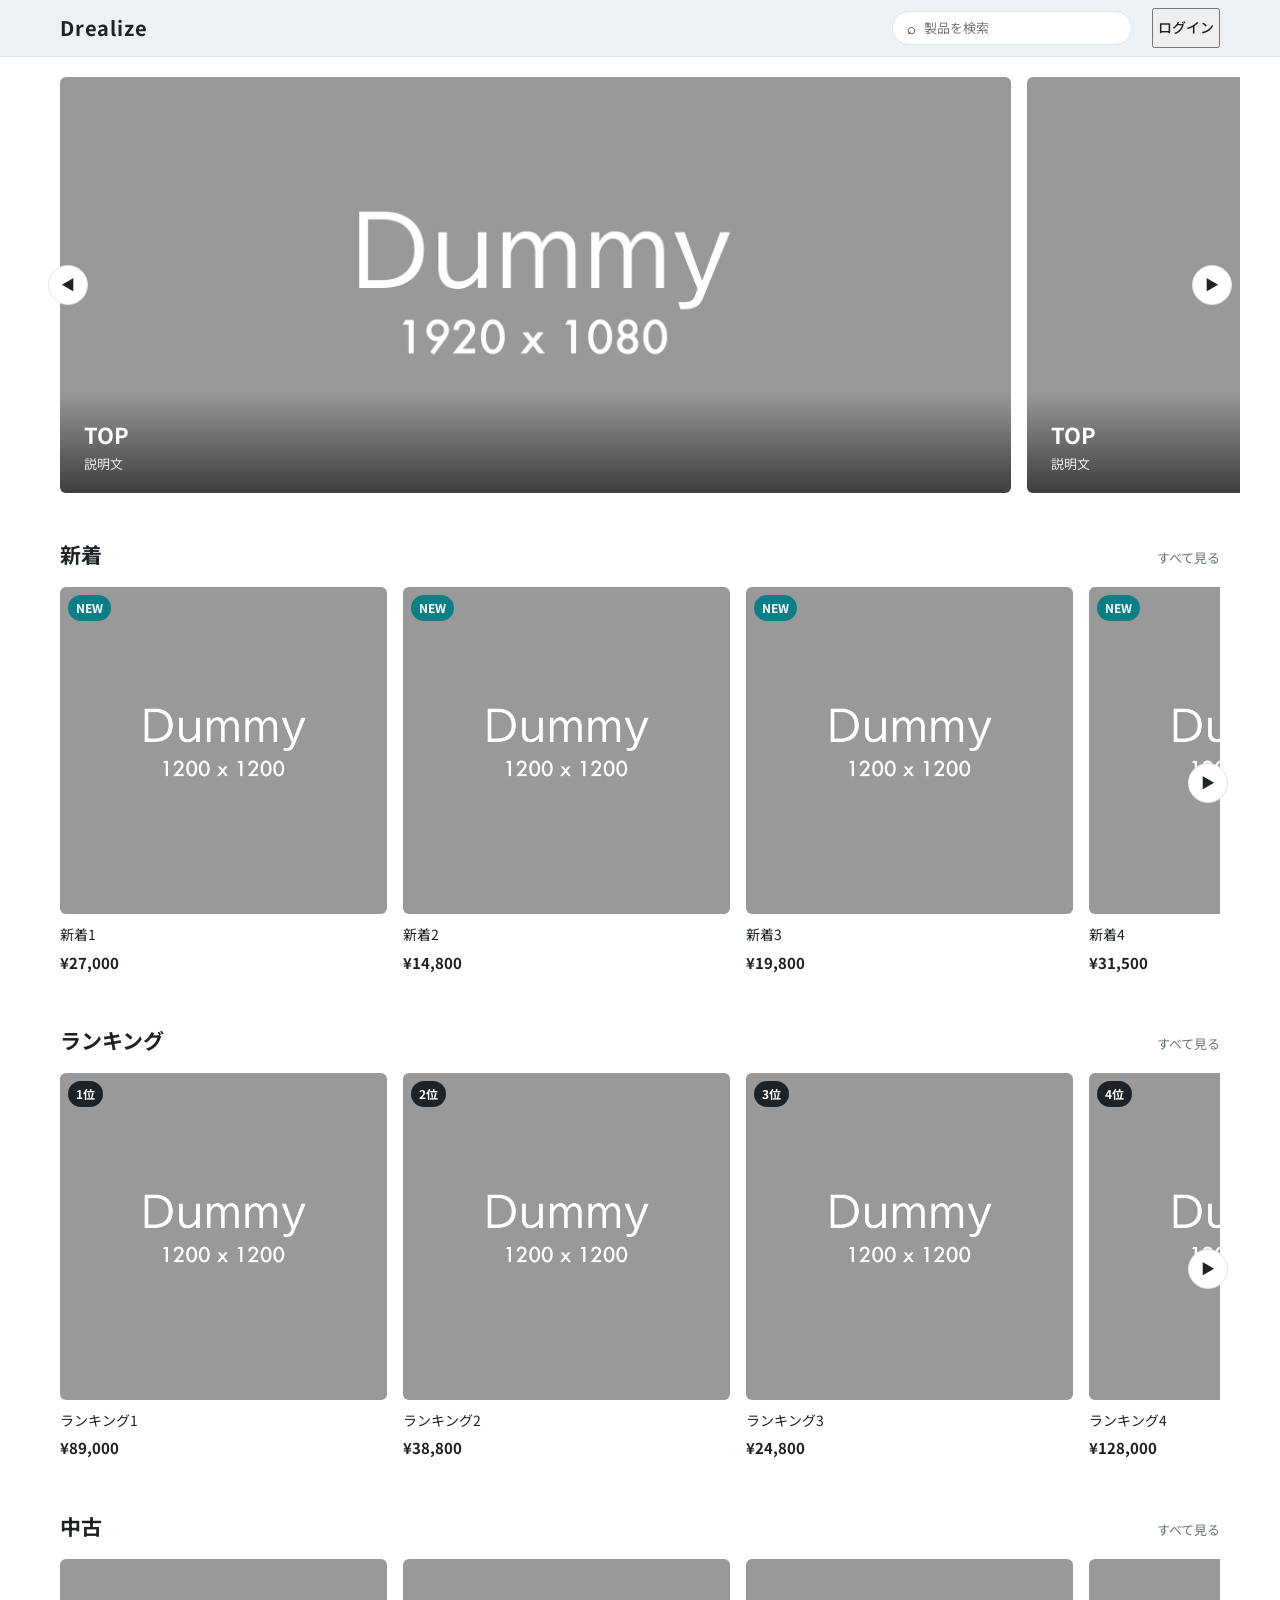
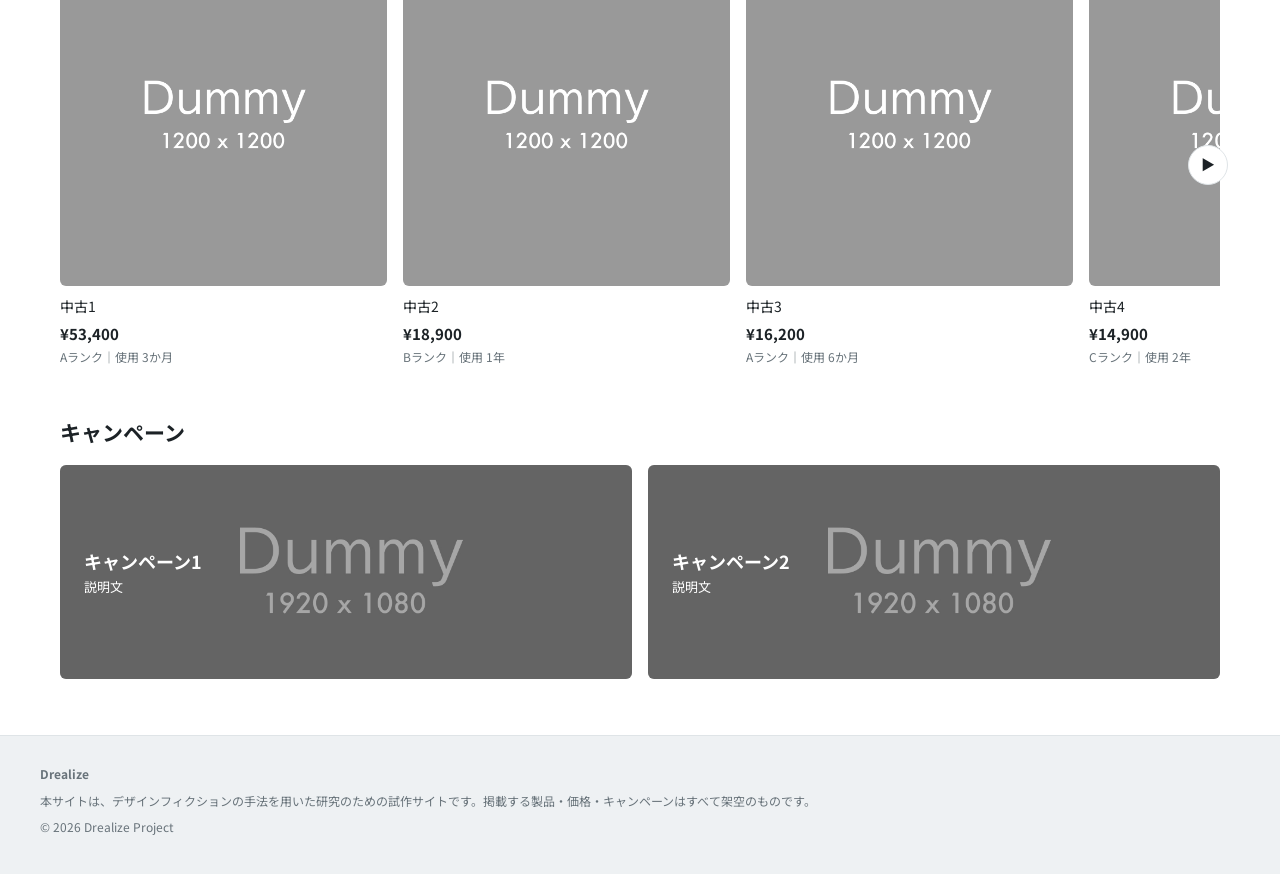
<file: index.html>
<!DOCTYPE html>
<html lang="ja">
<head>
<meta charset="utf-8">
<meta name="viewport" content="width=device-width, initial-scale=1, viewport-fit=cover">
<title>Drealize</title>
<link href="https://fonts.googleapis.com/css2?family=Noto+Sans+JP:wght@400;500;700&display=swap" rel="stylesheet">
<link rel="stylesheet" href="css/style.css">
</head>
<body>
<header><div class="hd">
<a class="logo" href="index.html">Drealize</a>
<label class="search"><span aria-hidden="true">⌕</span><input type="search" placeholder="製品を検索" aria-label="製品を検索"></label>
<button class="login" type="button">ログイン</button>
</div></header>
<main>
  <!-- トップ画像 -->
  <div class="hero">
    <div class="track" id="hero">
      <div class="slide"><img src="images/dummy_2.jpg" alt=""><div class="cap"><b>TOP</b><span>説明文</span></div></div>
      <div class="slide"><img src="images/dummy_2.jpg" alt=""><div class="cap"><b>TOP</b><span>説明文</span></div></div>
      <div class="slide"><img src="images/dummy_2.jpg" alt=""><div class="cap"><b>TOP</b><span>説明文</span></div></div>
    </div>
    <button class="arr l" type="button" data-hero="-1" aria-label="前へ">◀</button>
    <button class="arr r" type="button" data-hero="1" aria-label="次へ">▶</button>
  </div>

  <!-- 新着 -->
  <section>
    <h2>新着<a href="index.html">すべて見る</a></h2>
    <div class="row">
      <div class="cards" id="new">
    <a class="card" href="products/item-01.html">
      <div class="im"><img src="images/dummy_1.jpg" alt=""><span class="tag n">NEW</span></div>
      <p class="nm">新着1</p>
      <p class="pr">¥27,000</p>
    </a>
    <a class="card" href="products/item-01.html">
      <div class="im"><img src="images/dummy_1.jpg" alt=""><span class="tag n">NEW</span></div>
      <p class="nm">新着2</p>
      <p class="pr">¥14,800</p>
    </a>
    <a class="card" href="products/item-01.html">
      <div class="im"><img src="images/dummy_1.jpg" alt=""><span class="tag n">NEW</span></div>
      <p class="nm">新着3</p>
      <p class="pr">¥19,800</p>
    </a>
    <a class="card" href="products/item-01.html">
      <div class="im"><img src="images/dummy_1.jpg" alt=""><span class="tag n">NEW</span></div>
      <p class="nm">新着4</p>
      <p class="pr">¥31,500</p>
    </a>
    <a class="card" href="products/item-01.html">
      <div class="im"><img src="images/dummy_1.jpg" alt=""><span class="tag n">NEW</span></div>
      <p class="nm">新着5</p>
      <p class="pr">¥46,000</p>
    </a>
    <a class="card" href="products/item-01.html">
      <div class="im"><img src="images/dummy_1.jpg" alt=""><span class="tag n">NEW</span></div>
      <p class="nm">新着6</p>
      <p class="pr">¥128,000</p>
    </a>
    <a class="card" href="products/item-01.html">
      <div class="im"><img src="images/dummy_1.jpg" alt=""><span class="tag n">NEW</span></div>
      <p class="nm">新着7</p>
      <p class="pr">¥89,000</p>
    </a>
    <a class="card" href="products/item-01.html">
      <div class="im"><img src="images/dummy_1.jpg" alt=""><span class="tag n">NEW</span></div>
      <p class="nm">新着8</p>
      <p class="pr">¥52,000</p>
    </a>
      </div>
      <button class="arr r" type="button" data-target="new" aria-label="次へ">▶</button>
    </div>
  </section>

  <!-- ランキング -->
  <section>
    <h2>ランキング<a href="index.html">すべて見る</a></h2>
    <div class="row">
      <div class="cards" id="rank">
    <a class="card" href="products/item-01.html">
      <div class="im"><img src="images/dummy_1.jpg" alt=""><span class="tag">1位</span></div>
      <p class="nm">ランキング1</p>
      <p class="pr">¥89,000</p>
    </a>
    <a class="card" href="products/item-01.html">
      <div class="im"><img src="images/dummy_1.jpg" alt=""><span class="tag">2位</span></div>
      <p class="nm">ランキング2</p>
      <p class="pr">¥38,800</p>
    </a>
    <a class="card" href="products/item-01.html">
      <div class="im"><img src="images/dummy_1.jpg" alt=""><span class="tag">3位</span></div>
      <p class="nm">ランキング3</p>
      <p class="pr">¥24,800</p>
    </a>
    <a class="card" href="products/item-01.html">
      <div class="im"><img src="images/dummy_1.jpg" alt=""><span class="tag">4位</span></div>
      <p class="nm">ランキング4</p>
      <p class="pr">¥128,000</p>
    </a>
    <a class="card" href="products/item-01.html">
      <div class="im"><img src="images/dummy_1.jpg" alt=""><span class="tag">5位</span></div>
      <p class="nm">ランキング5</p>
      <p class="pr">¥52,000</p>
    </a>
    <a class="card" href="products/item-01.html">
      <div class="im"><img src="images/dummy_1.jpg" alt=""><span class="tag">6位</span></div>
      <p class="nm">ランキング6</p>
      <p class="pr">¥31,500</p>
    </a>
    <a class="card" href="products/item-01.html">
      <div class="im"><img src="images/dummy_1.jpg" alt=""><span class="tag">7位</span></div>
      <p class="nm">ランキング7</p>
      <p class="pr">¥19,800</p>
    </a>
    <a class="card" href="products/item-01.html">
      <div class="im"><img src="images/dummy_1.jpg" alt=""><span class="tag">8位</span></div>
      <p class="nm">ランキング8</p>
      <p class="pr">¥46,000</p>
    </a>
      </div>
      <button class="arr r" type="button" data-target="rank" aria-label="次へ">▶</button>
    </div>
  </section>

  <!-- 中古 -->
  <section>
    <h2>中古<a href="index.html">すべて見る</a></h2>
    <div class="row">
      <div class="cards" id="used">
    <a class="card" href="products/item-01.html">
      <div class="im"><img src="images/dummy_1.jpg" alt=""></div>
      <p class="nm">中古1</p>
      <p class="pr">¥53,400</p>
      <p class="cond">Aランク｜使用 3か月</p>
    </a>
    <a class="card" href="products/item-01.html">
      <div class="im"><img src="images/dummy_1.jpg" alt=""></div>
      <p class="nm">中古2</p>
      <p class="pr">¥18,900</p>
      <p class="cond">Bランク｜使用 1年</p>
    </a>
    <a class="card" href="products/item-01.html">
      <div class="im"><img src="images/dummy_1.jpg" alt=""></div>
      <p class="nm">中古3</p>
      <p class="pr">¥16,200</p>
      <p class="cond">Aランク｜使用 6か月</p>
    </a>
    <a class="card" href="products/item-01.html">
      <div class="im"><img src="images/dummy_1.jpg" alt=""></div>
      <p class="nm">中古4</p>
      <p class="pr">¥14,900</p>
      <p class="cond">Cランク｜使用 2年</p>
    </a>
    <a class="card" href="products/item-01.html">
      <div class="im"><img src="images/dummy_1.jpg" alt=""></div>
      <p class="nm">中古5</p>
      <p class="pr">¥8,900</p>
      <p class="cond">Bランク｜使用 1年</p>
    </a>
    <a class="card" href="products/item-01.html">
      <div class="im"><img src="images/dummy_1.jpg" alt=""></div>
      <p class="nm">中古6</p>
      <p class="pr">¥27,600</p>
      <p class="cond">Aランク｜使用 4か月</p>
    </a>
      </div>
      <button class="arr r" type="button" data-target="used" aria-label="次へ">▶</button>
    </div>
  </section>

  <!-- キャンペーン -->
  <section>
    <h2>キャンペーン</h2>
    <div class="banners">
      <a class="bn" href="index.html"><img src="images/dummy_2.jpg" alt=""><div><b>キャンペーン1</b><span>説明文</span></div></a>
      <a class="bn" href="index.html"><img src="images/dummy_2.jpg" alt=""><div><b>キャンペーン2</b><span>説明文</span></div></a>
    </div>
  </section>
</main>
<footer><div>
<b>Drealize</b>
<p>本サイトは、デザインフィクションの手法を用いた研究のための試作サイトです。掲載する製品・価格・キャンペーンはすべて架空のものです。</p>
<p>© 2026 Drealize Project</p>
</div></footer>
<script src="js/script.js"></script>
</body>
</html>
</file>
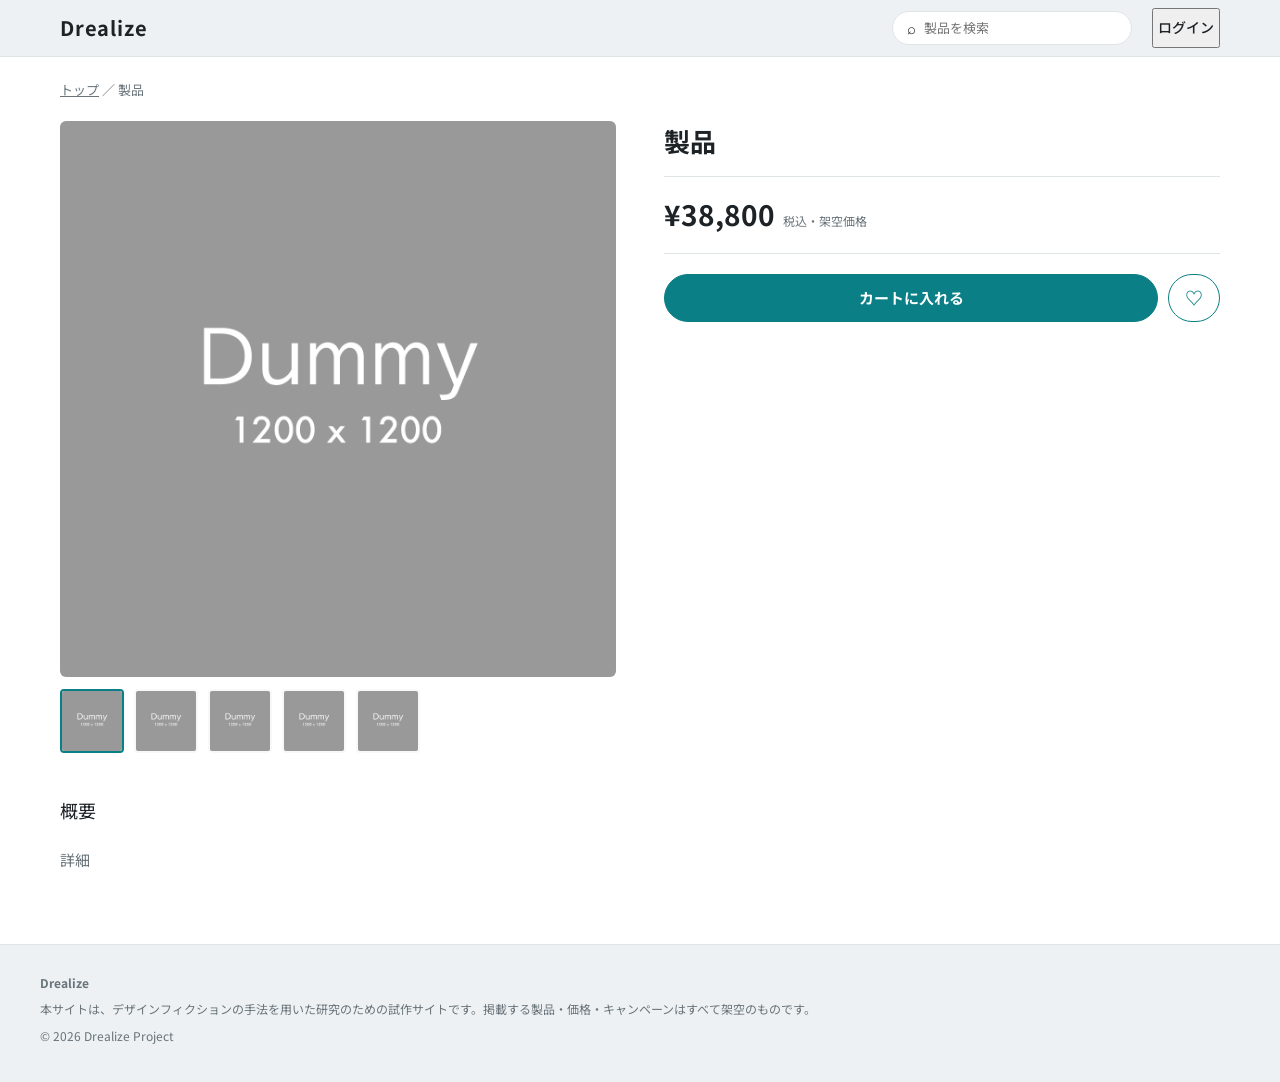
<file: products/item-01.html>
<!DOCTYPE html>
<html lang="ja">
<head>
<meta charset="utf-8">
<meta name="viewport" content="width=device-width, initial-scale=1, viewport-fit=cover">
<title>製品｜Drealize</title>
<link href="https://fonts.googleapis.com/css2?family=Noto+Sans+JP:wght@400;500;700&display=swap" rel="stylesheet">
<link rel="stylesheet" href="../css/style.css">
</head>
<body>
<header><div class="hd">
<a class="logo" href="../index.html">Drealize</a>
<label class="search"><span aria-hidden="true">⌕</span><input type="search" placeholder="製品を検索" aria-label="製品を検索"></label>
<button class="login" type="button">ログイン</button>
</div></header>
<main>
  <p class="crumb"><a href="../index.html">トップ</a> ／ 製品</p>

  <div class="pd">
    <!-- 商品画像 -->
    <div>
      <div class="main-im"><img id="main-image" src="../images/dummy_1.jpg" alt=""></div>
      <div class="thumbs">
      <button type="button" aria-current="true" aria-label="画像1"><img src="../images/dummy_1.jpg" alt=""></button>
      <button type="button" aria-label="画像2"><img src="../images/dummy_1.jpg" alt=""></button>
      <button type="button" aria-label="画像3"><img src="../images/dummy_1.jpg" alt=""></button>
      <button type="button" aria-label="画像4"><img src="../images/dummy_1.jpg" alt=""></button>
      <button type="button" aria-label="画像5"><img src="../images/dummy_1.jpg" alt=""></button>
      </div>
    </div>

    <!-- 商品名・価格 -->
    <div>
      <h1>製品</h1>
      <div class="price">¥38,800<small>税込・架空価格</small></div>
      <div class="buy">
        <button class="btn" type="button">カートに入れる</button>
        <button class="btn o" type="button" aria-label="お気に入り">♡</button>
      </div>
    </div>
  </div>

  <!-- 概要 -->
  <p class="sum">概要</p>

  <!-- 詳細 -->
  <div class="det">
    <p>詳細</p>
  </div>
</main>
<footer><div>
<b>Drealize</b>
<p>本サイトは、デザインフィクションの手法を用いた研究のための試作サイトです。掲載する製品・価格・キャンペーンはすべて架空のものです。</p>
<p>© 2026 Drealize Project</p>
</div></footer>
<script src="../js/script.js"></script>
</body>
</html>
</file>
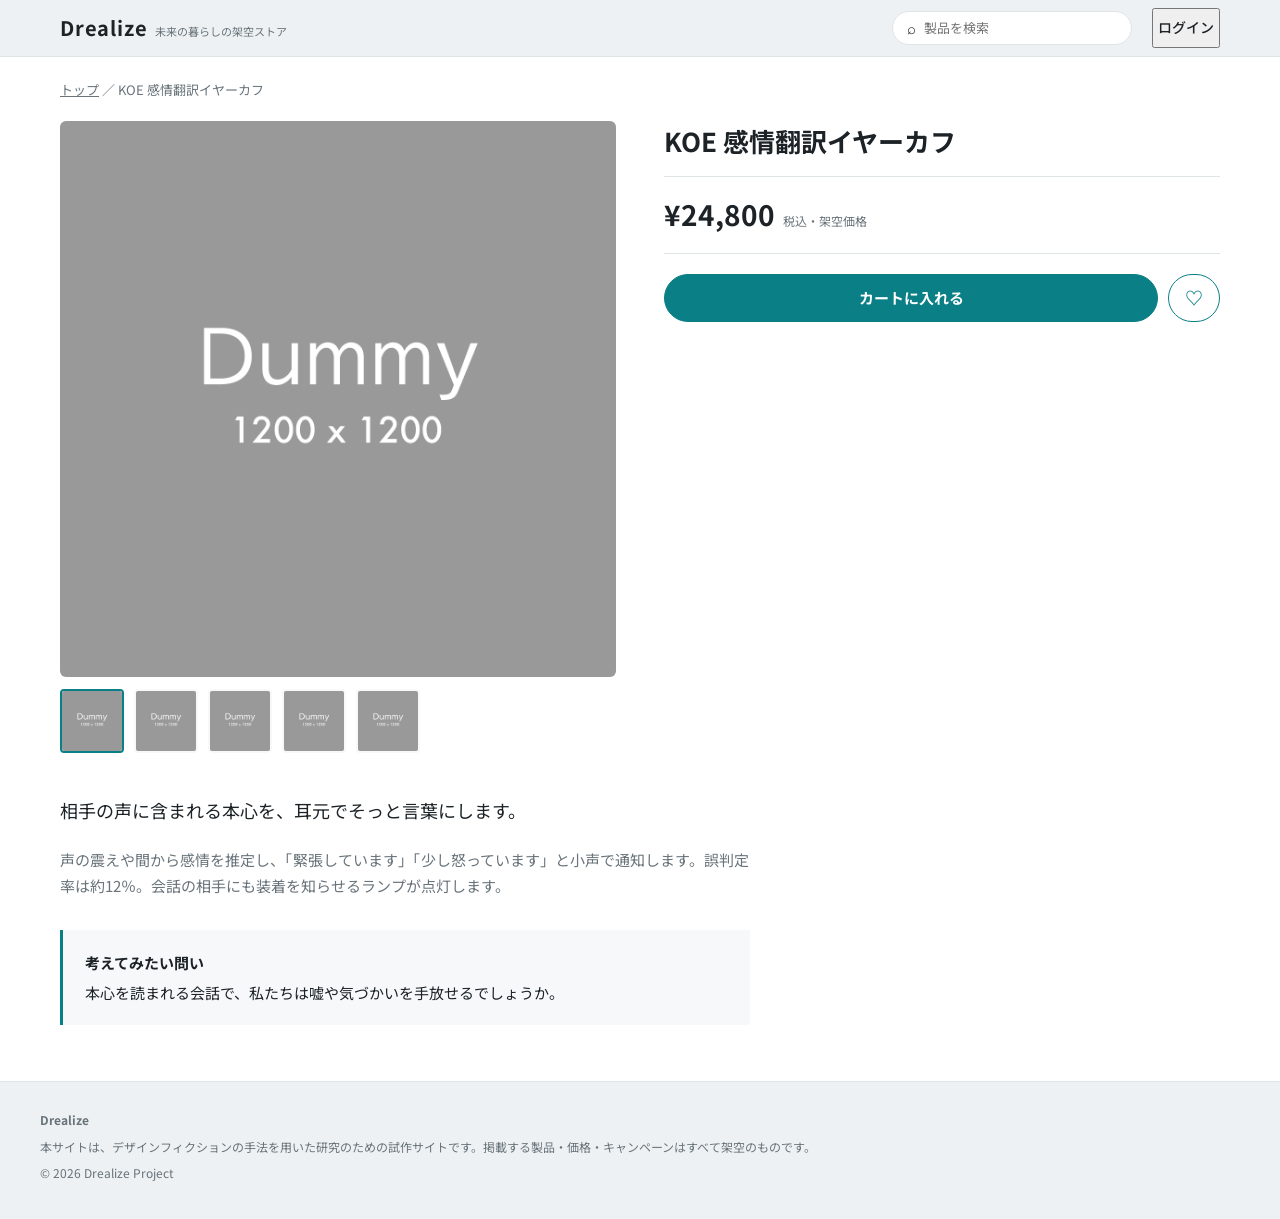
<file: products/item-02.html>
<!DOCTYPE html>
<html lang="ja">
<head>
<meta charset="utf-8">
<meta name="viewport" content="width=device-width, initial-scale=1, viewport-fit=cover">
<title>KOE 感情翻訳イヤーカフ｜Drealize</title>
<link href="https://fonts.googleapis.com/css2?family=Noto+Sans+JP:wght@400;500;700&display=swap" rel="stylesheet">
<link rel="stylesheet" href="../css/style.css">
</head>
<body>
<header><div class="hd">
<a class="logo" href="../index.html">Drealize<small>未来の暮らしの架空ストア</small></a>
<label class="search"><span aria-hidden="true">⌕</span><input type="search" placeholder="製品を検索" aria-label="製品を検索"></label>
<button class="login" type="button">ログイン</button>
</div></header>
<main>
  <p class="crumb"><a href="../index.html">トップ</a> ／ KOE 感情翻訳イヤーカフ</p>

  <div class="pd">
    <!-- 商品画像 -->
    <div>
      <div class="main-im"><img id="main-image" src="../images/dummy_1.jpg" alt=""></div>
      <div class="thumbs">
      <button type="button" aria-current="true" aria-label="画像1"><img src="../images/dummy_1.jpg" alt=""></button>
      <button type="button" aria-label="画像2"><img src="../images/dummy_1.jpg" alt=""></button>
      <button type="button" aria-label="画像3"><img src="../images/dummy_1.jpg" alt=""></button>
      <button type="button" aria-label="画像4"><img src="../images/dummy_1.jpg" alt=""></button>
      <button type="button" aria-label="画像5"><img src="../images/dummy_1.jpg" alt=""></button>
      </div>
    </div>

    <!-- 商品名・価格 -->
    <div>
      <h1>KOE 感情翻訳イヤーカフ</h1>
      <div class="price">¥24,800<small>税込・架空価格</small></div>
      <div class="buy">
        <button class="btn" type="button">カートに入れる</button>
        <button class="btn o" type="button" aria-label="お気に入り">♡</button>
      </div>
    </div>
  </div>

  <!-- 概要 -->
  <p class="sum">相手の声に含まれる本心を、耳元でそっと言葉にします。</p>

  <!-- 詳細 -->
  <div class="det">
    <p>声の震えや間から感情を推定し、「緊張しています」「少し怒っています」と小声で通知します。誤判定率は約12％。会話の相手にも装着を知らせるランプが点灯します。</p>
  </div>

  <!-- 考えてみたい問い -->
  <div class="q"><b>考えてみたい問い</b>本心を読まれる会話で、私たちは嘘や気づかいを手放せるでしょうか。</div>
</main>
<footer><div>
<b>Drealize</b>
<p>本サイトは、デザインフィクションの手法を用いた研究のための試作サイトです。掲載する製品・価格・キャンペーンはすべて架空のものです。</p>
<p>© 2026 Drealize Project</p>
</div></footer>
<script src="../js/script.js"></script>
</body>
</html>
</file>
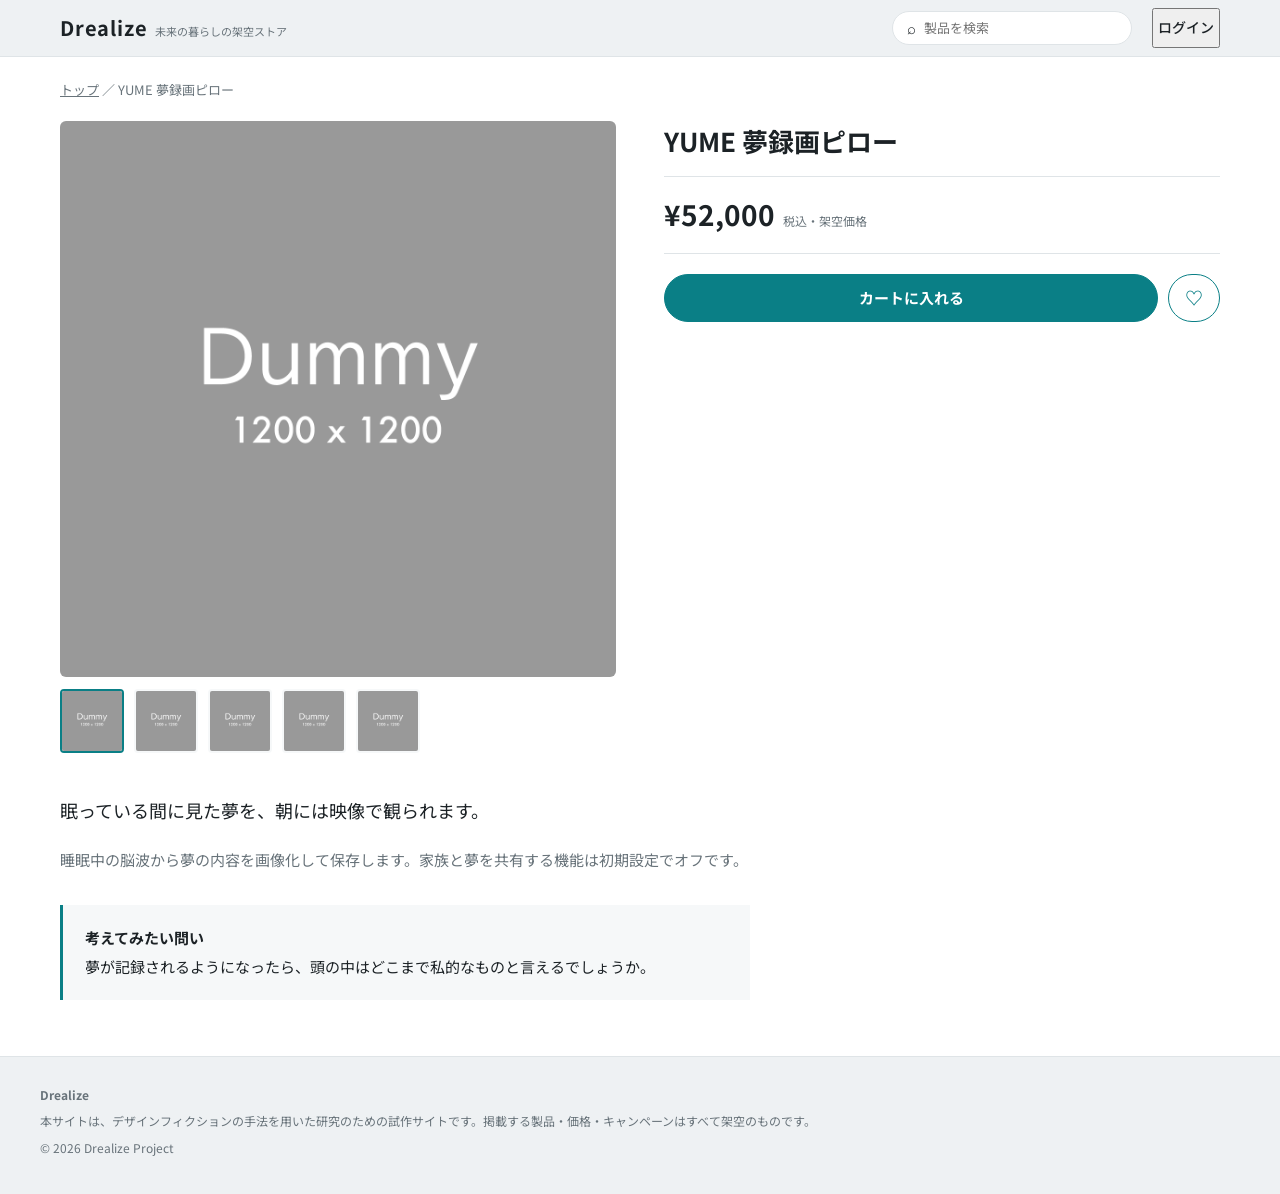
<file: products/item-03.html>
<!DOCTYPE html>
<html lang="ja">
<head>
<meta charset="utf-8">
<meta name="viewport" content="width=device-width, initial-scale=1, viewport-fit=cover">
<title>YUME 夢録画ピロー｜Drealize</title>
<link href="https://fonts.googleapis.com/css2?family=Noto+Sans+JP:wght@400;500;700&display=swap" rel="stylesheet">
<link rel="stylesheet" href="../css/style.css">
</head>
<body>
<header><div class="hd">
<a class="logo" href="../index.html">Drealize<small>未来の暮らしの架空ストア</small></a>
<label class="search"><span aria-hidden="true">⌕</span><input type="search" placeholder="製品を検索" aria-label="製品を検索"></label>
<button class="login" type="button">ログイン</button>
</div></header>
<main>
  <p class="crumb"><a href="../index.html">トップ</a> ／ YUME 夢録画ピロー</p>

  <div class="pd">
    <!-- 商品画像 -->
    <div>
      <div class="main-im"><img id="main-image" src="../images/dummy_1.jpg" alt=""></div>
      <div class="thumbs">
      <button type="button" aria-current="true" aria-label="画像1"><img src="../images/dummy_1.jpg" alt=""></button>
      <button type="button" aria-label="画像2"><img src="../images/dummy_1.jpg" alt=""></button>
      <button type="button" aria-label="画像3"><img src="../images/dummy_1.jpg" alt=""></button>
      <button type="button" aria-label="画像4"><img src="../images/dummy_1.jpg" alt=""></button>
      <button type="button" aria-label="画像5"><img src="../images/dummy_1.jpg" alt=""></button>
      </div>
    </div>

    <!-- 商品名・価格 -->
    <div>
      <h1>YUME 夢録画ピロー</h1>
      <div class="price">¥52,000<small>税込・架空価格</small></div>
      <div class="buy">
        <button class="btn" type="button">カートに入れる</button>
        <button class="btn o" type="button" aria-label="お気に入り">♡</button>
      </div>
    </div>
  </div>

  <!-- 概要 -->
  <p class="sum">眠っている間に見た夢を、朝には映像で観られます。</p>

  <!-- 詳細 -->
  <div class="det">
    <p>睡眠中の脳波から夢の内容を画像化して保存します。家族と夢を共有する機能は初期設定でオフです。</p>
  </div>

  <!-- 考えてみたい問い -->
  <div class="q"><b>考えてみたい問い</b>夢が記録されるようになったら、頭の中はどこまで私的なものと言えるでしょうか。</div>
</main>
<footer><div>
<b>Drealize</b>
<p>本サイトは、デザインフィクションの手法を用いた研究のための試作サイトです。掲載する製品・価格・キャンペーンはすべて架空のものです。</p>
<p>© 2026 Drealize Project</p>
</div></footer>
<script src="../js/script.js"></script>
</body>
</html>
</file>
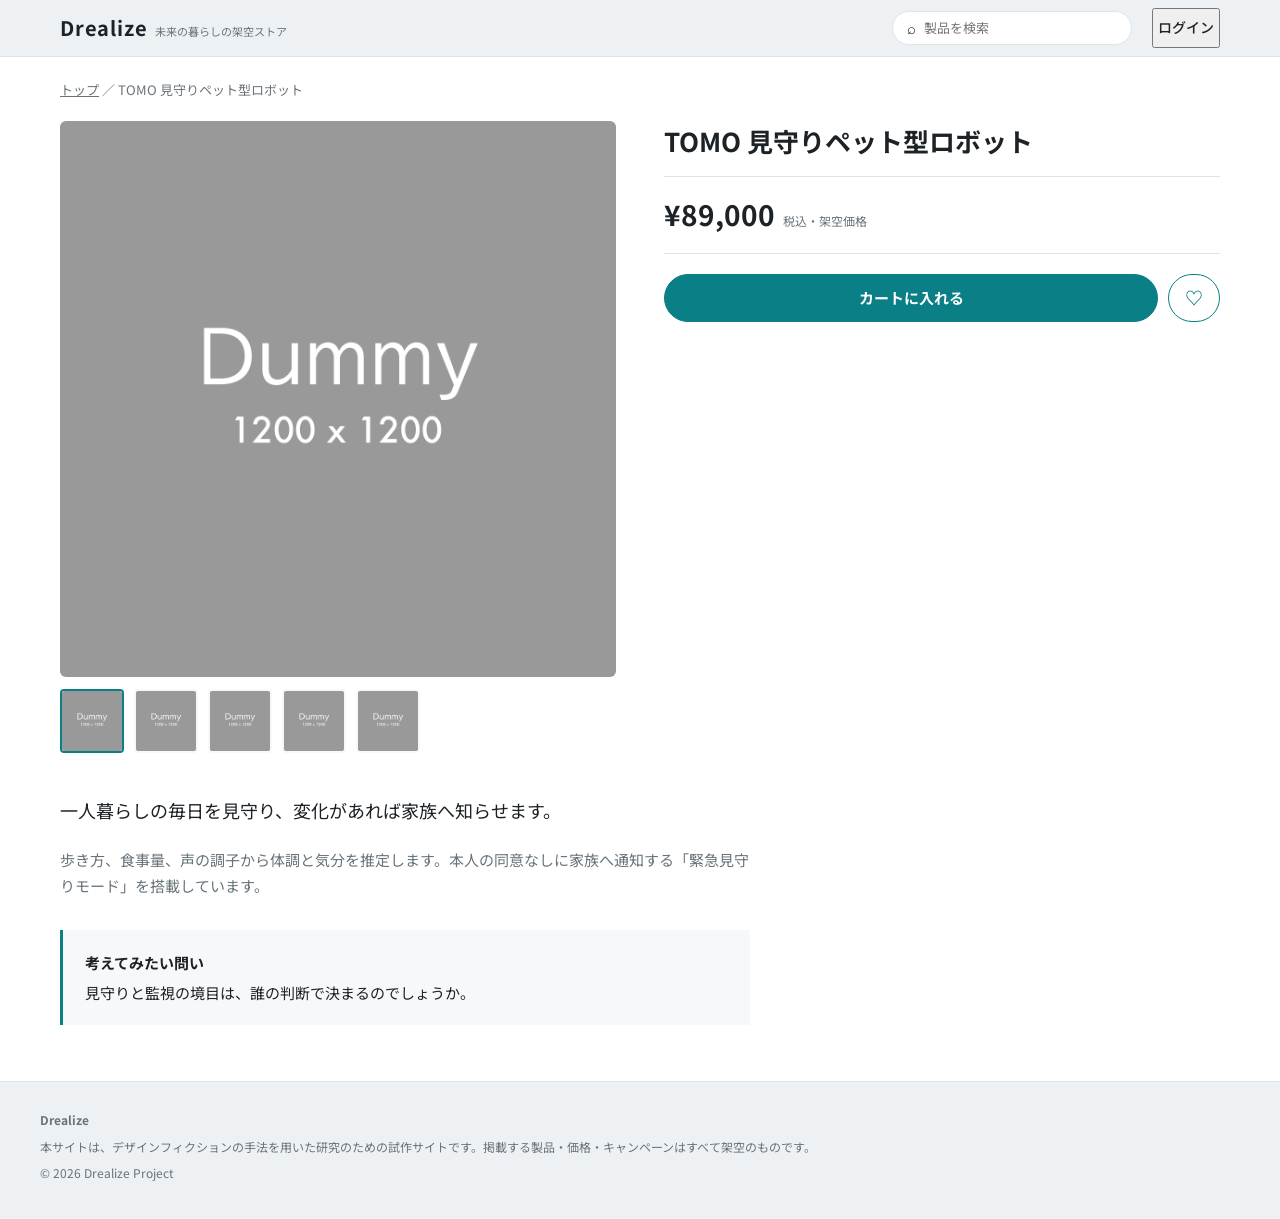
<file: products/item-04.html>
<!DOCTYPE html>
<html lang="ja">
<head>
<meta charset="utf-8">
<meta name="viewport" content="width=device-width, initial-scale=1, viewport-fit=cover">
<title>TOMO 見守りペット型ロボット｜Drealize</title>
<link href="https://fonts.googleapis.com/css2?family=Noto+Sans+JP:wght@400;500;700&display=swap" rel="stylesheet">
<link rel="stylesheet" href="../css/style.css">
</head>
<body>
<header><div class="hd">
<a class="logo" href="../index.html">Drealize<small>未来の暮らしの架空ストア</small></a>
<label class="search"><span aria-hidden="true">⌕</span><input type="search" placeholder="製品を検索" aria-label="製品を検索"></label>
<button class="login" type="button">ログイン</button>
</div></header>
<main>
  <p class="crumb"><a href="../index.html">トップ</a> ／ TOMO 見守りペット型ロボット</p>

  <div class="pd">
    <!-- 商品画像 -->
    <div>
      <div class="main-im"><img id="main-image" src="../images/dummy_1.jpg" alt=""></div>
      <div class="thumbs">
      <button type="button" aria-current="true" aria-label="画像1"><img src="../images/dummy_1.jpg" alt=""></button>
      <button type="button" aria-label="画像2"><img src="../images/dummy_1.jpg" alt=""></button>
      <button type="button" aria-label="画像3"><img src="../images/dummy_1.jpg" alt=""></button>
      <button type="button" aria-label="画像4"><img src="../images/dummy_1.jpg" alt=""></button>
      <button type="button" aria-label="画像5"><img src="../images/dummy_1.jpg" alt=""></button>
      </div>
    </div>

    <!-- 商品名・価格 -->
    <div>
      <h1>TOMO 見守りペット型ロボット</h1>
      <div class="price">¥89,000<small>税込・架空価格</small></div>
      <div class="buy">
        <button class="btn" type="button">カートに入れる</button>
        <button class="btn o" type="button" aria-label="お気に入り">♡</button>
      </div>
    </div>
  </div>

  <!-- 概要 -->
  <p class="sum">一人暮らしの毎日を見守り、変化があれば家族へ知らせます。</p>

  <!-- 詳細 -->
  <div class="det">
    <p>歩き方、食事量、声の調子から体調と気分を推定します。本人の同意なしに家族へ通知する「緊急見守りモード」を搭載しています。</p>
  </div>

  <!-- 考えてみたい問い -->
  <div class="q"><b>考えてみたい問い</b>見守りと監視の境目は、誰の判断で決まるのでしょうか。</div>
</main>
<footer><div>
<b>Drealize</b>
<p>本サイトは、デザインフィクションの手法を用いた研究のための試作サイトです。掲載する製品・価格・キャンペーンはすべて架空のものです。</p>
<p>© 2026 Drealize Project</p>
</div></footer>
<script src="../js/script.js"></script>
</body>
</html>
</file>
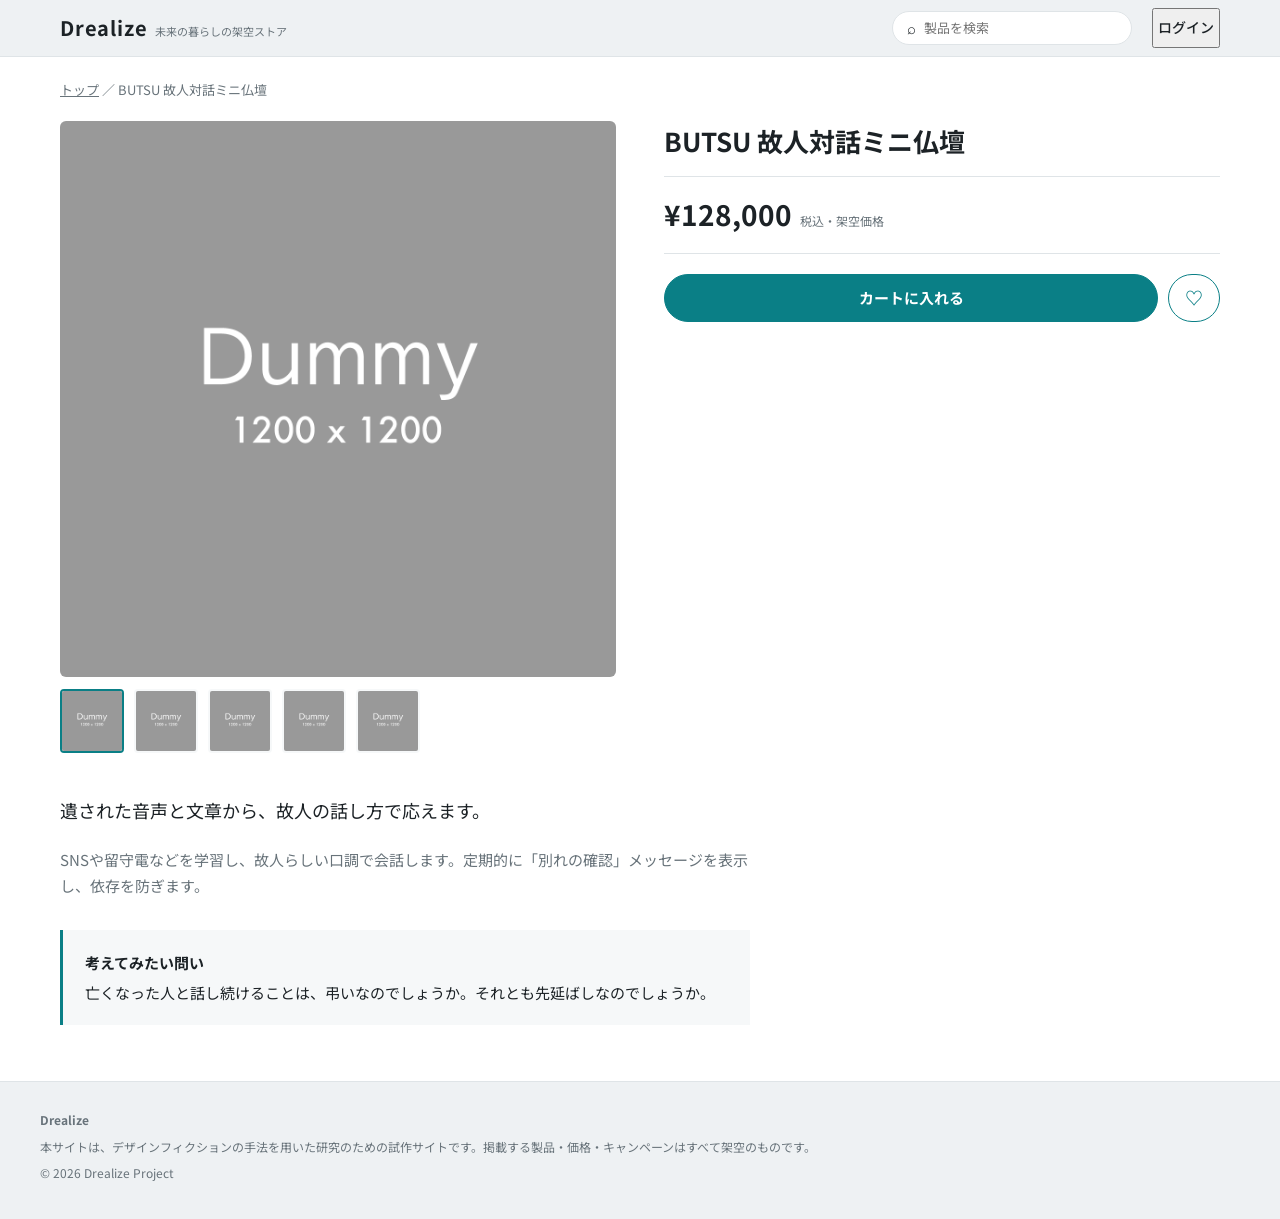
<file: products/item-05.html>
<!DOCTYPE html>
<html lang="ja">
<head>
<meta charset="utf-8">
<meta name="viewport" content="width=device-width, initial-scale=1, viewport-fit=cover">
<title>BUTSU 故人対話ミニ仏壇｜Drealize</title>
<link href="https://fonts.googleapis.com/css2?family=Noto+Sans+JP:wght@400;500;700&display=swap" rel="stylesheet">
<link rel="stylesheet" href="../css/style.css">
</head>
<body>
<header><div class="hd">
<a class="logo" href="../index.html">Drealize<small>未来の暮らしの架空ストア</small></a>
<label class="search"><span aria-hidden="true">⌕</span><input type="search" placeholder="製品を検索" aria-label="製品を検索"></label>
<button class="login" type="button">ログイン</button>
</div></header>
<main>
  <p class="crumb"><a href="../index.html">トップ</a> ／ BUTSU 故人対話ミニ仏壇</p>

  <div class="pd">
    <!-- 商品画像 -->
    <div>
      <div class="main-im"><img id="main-image" src="../images/dummy_1.jpg" alt=""></div>
      <div class="thumbs">
      <button type="button" aria-current="true" aria-label="画像1"><img src="../images/dummy_1.jpg" alt=""></button>
      <button type="button" aria-label="画像2"><img src="../images/dummy_1.jpg" alt=""></button>
      <button type="button" aria-label="画像3"><img src="../images/dummy_1.jpg" alt=""></button>
      <button type="button" aria-label="画像4"><img src="../images/dummy_1.jpg" alt=""></button>
      <button type="button" aria-label="画像5"><img src="../images/dummy_1.jpg" alt=""></button>
      </div>
    </div>

    <!-- 商品名・価格 -->
    <div>
      <h1>BUTSU 故人対話ミニ仏壇</h1>
      <div class="price">¥128,000<small>税込・架空価格</small></div>
      <div class="buy">
        <button class="btn" type="button">カートに入れる</button>
        <button class="btn o" type="button" aria-label="お気に入り">♡</button>
      </div>
    </div>
  </div>

  <!-- 概要 -->
  <p class="sum">遺された音声と文章から、故人の話し方で応えます。</p>

  <!-- 詳細 -->
  <div class="det">
    <p>SNSや留守電などを学習し、故人らしい口調で会話します。定期的に「別れの確認」メッセージを表示し、依存を防ぎます。</p>
  </div>

  <!-- 考えてみたい問い -->
  <div class="q"><b>考えてみたい問い</b>亡くなった人と話し続けることは、弔いなのでしょうか。それとも先延ばしなのでしょうか。</div>
</main>
<footer><div>
<b>Drealize</b>
<p>本サイトは、デザインフィクションの手法を用いた研究のための試作サイトです。掲載する製品・価格・キャンペーンはすべて架空のものです。</p>
<p>© 2026 Drealize Project</p>
</div></footer>
<script src="../js/script.js"></script>
</body>
</html>
</file>
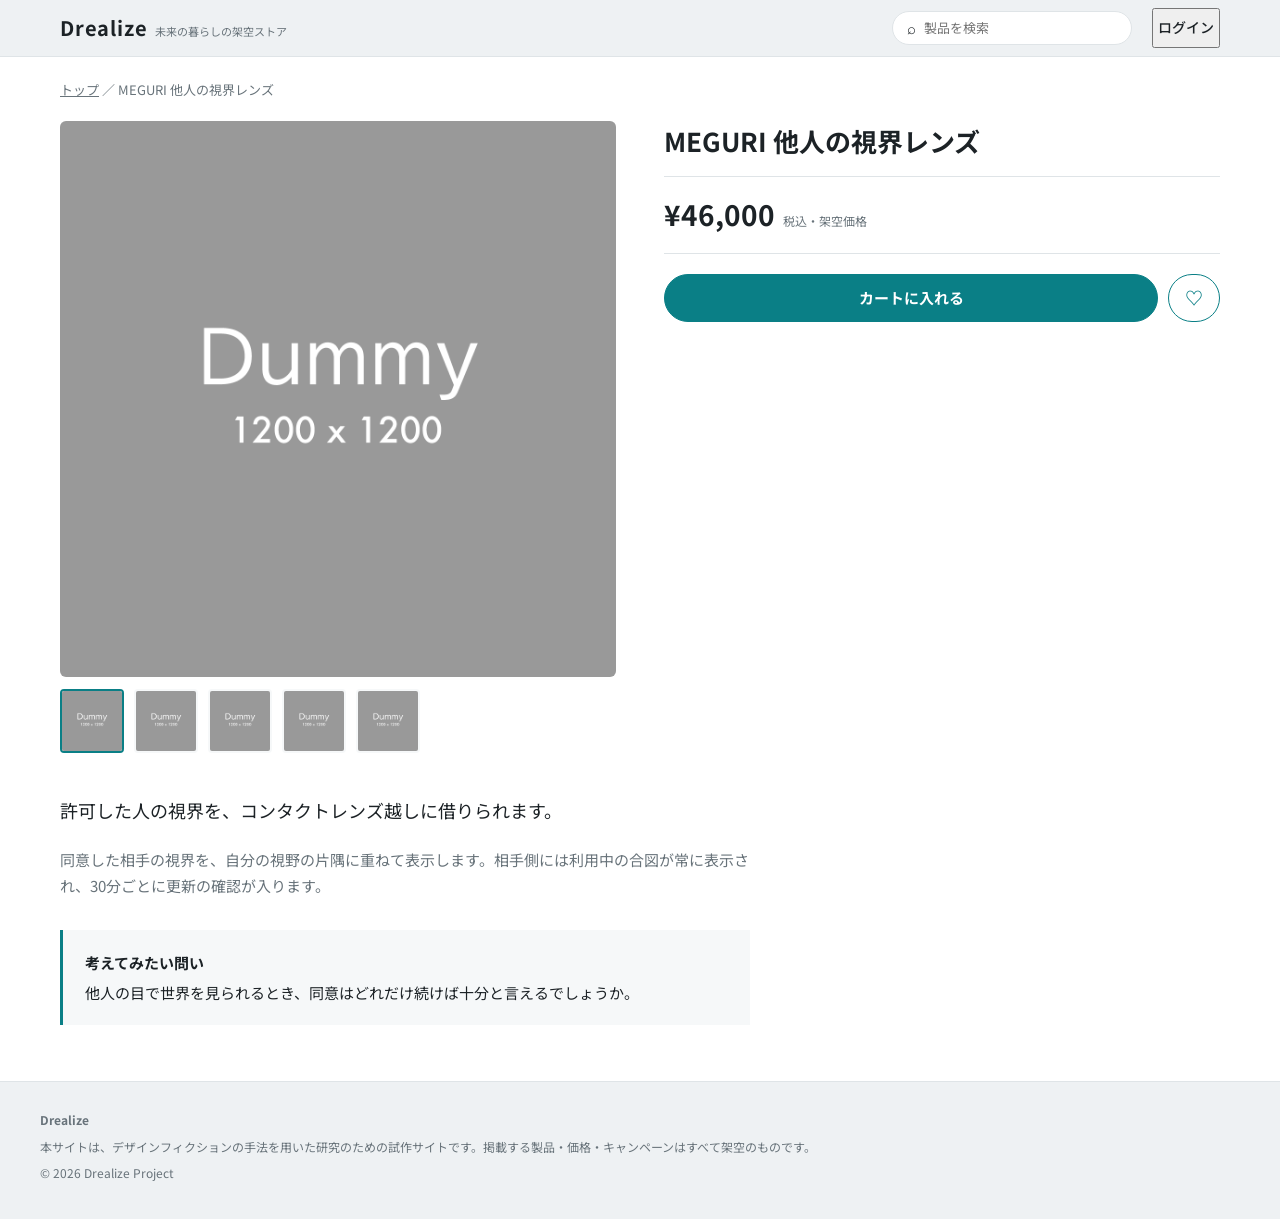
<file: products/item-06.html>
<!DOCTYPE html>
<html lang="ja">
<head>
<meta charset="utf-8">
<meta name="viewport" content="width=device-width, initial-scale=1, viewport-fit=cover">
<title>MEGURI 他人の視界レンズ｜Drealize</title>
<link href="https://fonts.googleapis.com/css2?family=Noto+Sans+JP:wght@400;500;700&display=swap" rel="stylesheet">
<link rel="stylesheet" href="../css/style.css">
</head>
<body>
<header><div class="hd">
<a class="logo" href="../index.html">Drealize<small>未来の暮らしの架空ストア</small></a>
<label class="search"><span aria-hidden="true">⌕</span><input type="search" placeholder="製品を検索" aria-label="製品を検索"></label>
<button class="login" type="button">ログイン</button>
</div></header>
<main>
  <p class="crumb"><a href="../index.html">トップ</a> ／ MEGURI 他人の視界レンズ</p>

  <div class="pd">
    <!-- 商品画像 -->
    <div>
      <div class="main-im"><img id="main-image" src="../images/dummy_1.jpg" alt=""></div>
      <div class="thumbs">
      <button type="button" aria-current="true" aria-label="画像1"><img src="../images/dummy_1.jpg" alt=""></button>
      <button type="button" aria-label="画像2"><img src="../images/dummy_1.jpg" alt=""></button>
      <button type="button" aria-label="画像3"><img src="../images/dummy_1.jpg" alt=""></button>
      <button type="button" aria-label="画像4"><img src="../images/dummy_1.jpg" alt=""></button>
      <button type="button" aria-label="画像5"><img src="../images/dummy_1.jpg" alt=""></button>
      </div>
    </div>

    <!-- 商品名・価格 -->
    <div>
      <h1>MEGURI 他人の視界レンズ</h1>
      <div class="price">¥46,000<small>税込・架空価格</small></div>
      <div class="buy">
        <button class="btn" type="button">カートに入れる</button>
        <button class="btn o" type="button" aria-label="お気に入り">♡</button>
      </div>
    </div>
  </div>

  <!-- 概要 -->
  <p class="sum">許可した人の視界を、コンタクトレンズ越しに借りられます。</p>

  <!-- 詳細 -->
  <div class="det">
    <p>同意した相手の視界を、自分の視野の片隅に重ねて表示します。相手側には利用中の合図が常に表示され、30分ごとに更新の確認が入ります。</p>
  </div>

  <!-- 考えてみたい問い -->
  <div class="q"><b>考えてみたい問い</b>他人の目で世界を見られるとき、同意はどれだけ続けば十分と言えるでしょうか。</div>
</main>
<footer><div>
<b>Drealize</b>
<p>本サイトは、デザインフィクションの手法を用いた研究のための試作サイトです。掲載する製品・価格・キャンペーンはすべて架空のものです。</p>
<p>© 2026 Drealize Project</p>
</div></footer>
<script src="../js/script.js"></script>
</body>
</html>
</file>
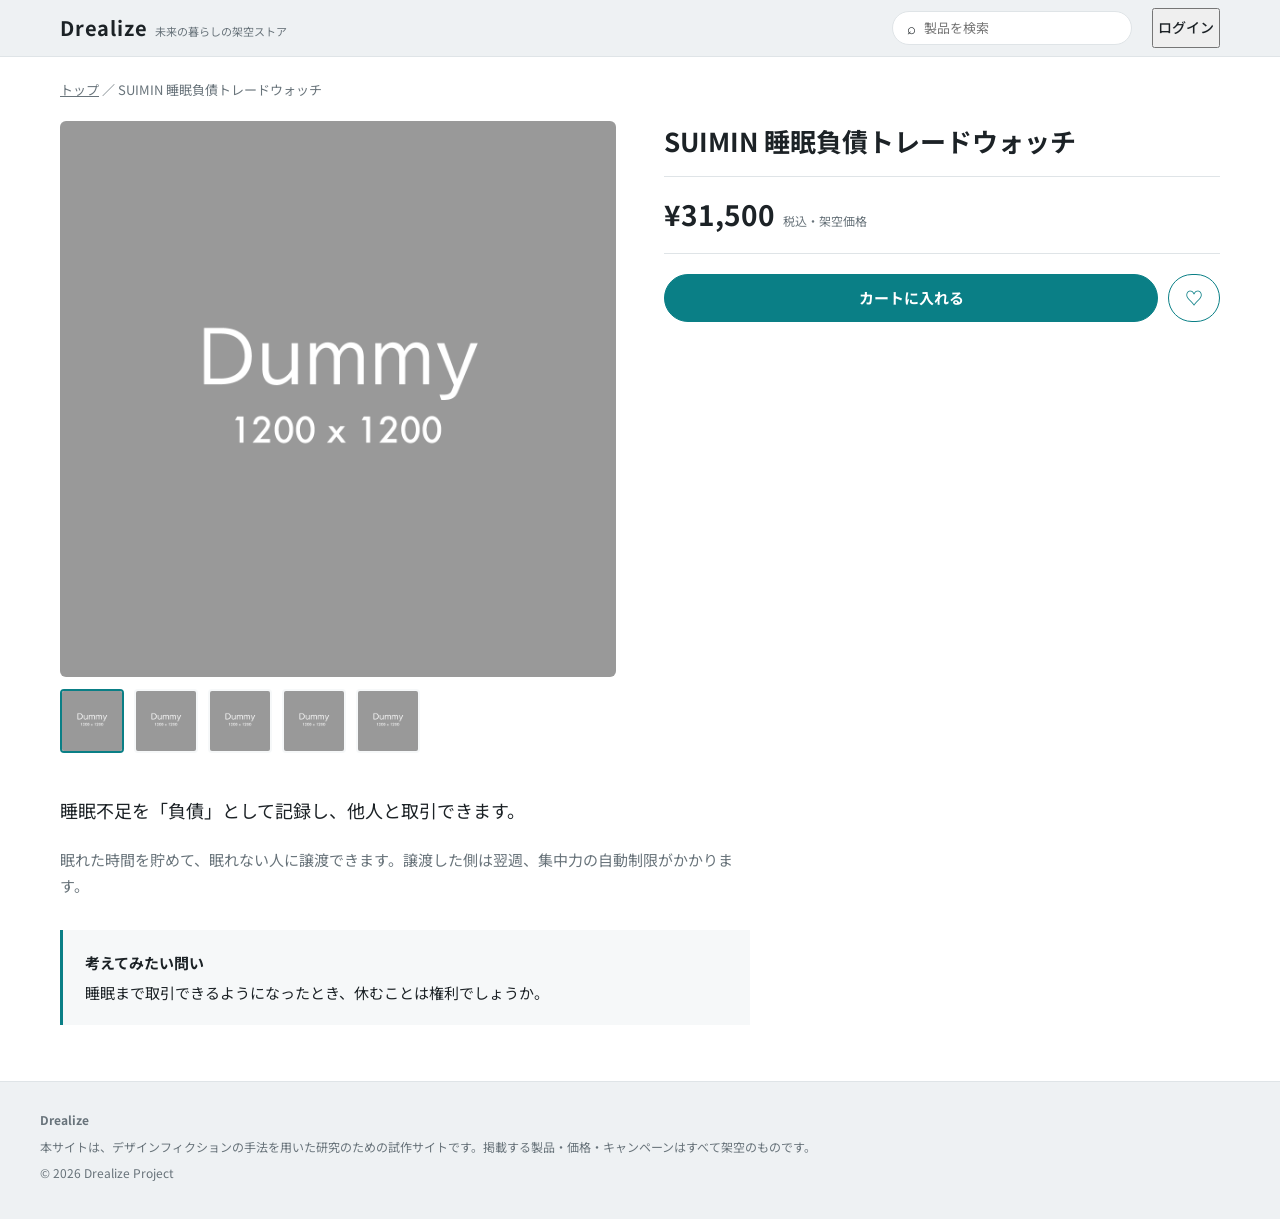
<file: products/item-07.html>
<!DOCTYPE html>
<html lang="ja">
<head>
<meta charset="utf-8">
<meta name="viewport" content="width=device-width, initial-scale=1, viewport-fit=cover">
<title>SUIMIN 睡眠負債トレードウォッチ｜Drealize</title>
<link href="https://fonts.googleapis.com/css2?family=Noto+Sans+JP:wght@400;500;700&display=swap" rel="stylesheet">
<link rel="stylesheet" href="../css/style.css">
</head>
<body>
<header><div class="hd">
<a class="logo" href="../index.html">Drealize<small>未来の暮らしの架空ストア</small></a>
<label class="search"><span aria-hidden="true">⌕</span><input type="search" placeholder="製品を検索" aria-label="製品を検索"></label>
<button class="login" type="button">ログイン</button>
</div></header>
<main>
  <p class="crumb"><a href="../index.html">トップ</a> ／ SUIMIN 睡眠負債トレードウォッチ</p>

  <div class="pd">
    <!-- 商品画像 -->
    <div>
      <div class="main-im"><img id="main-image" src="../images/dummy_1.jpg" alt=""></div>
      <div class="thumbs">
      <button type="button" aria-current="true" aria-label="画像1"><img src="../images/dummy_1.jpg" alt=""></button>
      <button type="button" aria-label="画像2"><img src="../images/dummy_1.jpg" alt=""></button>
      <button type="button" aria-label="画像3"><img src="../images/dummy_1.jpg" alt=""></button>
      <button type="button" aria-label="画像4"><img src="../images/dummy_1.jpg" alt=""></button>
      <button type="button" aria-label="画像5"><img src="../images/dummy_1.jpg" alt=""></button>
      </div>
    </div>

    <!-- 商品名・価格 -->
    <div>
      <h1>SUIMIN 睡眠負債トレードウォッチ</h1>
      <div class="price">¥31,500<small>税込・架空価格</small></div>
      <div class="buy">
        <button class="btn" type="button">カートに入れる</button>
        <button class="btn o" type="button" aria-label="お気に入り">♡</button>
      </div>
    </div>
  </div>

  <!-- 概要 -->
  <p class="sum">睡眠不足を「負債」として記録し、他人と取引できます。</p>

  <!-- 詳細 -->
  <div class="det">
    <p>眠れた時間を貯めて、眠れない人に譲渡できます。譲渡した側は翌週、集中力の自動制限がかかります。</p>
  </div>

  <!-- 考えてみたい問い -->
  <div class="q"><b>考えてみたい問い</b>睡眠まで取引できるようになったとき、休むことは権利でしょうか。</div>
</main>
<footer><div>
<b>Drealize</b>
<p>本サイトは、デザインフィクションの手法を用いた研究のための試作サイトです。掲載する製品・価格・キャンペーンはすべて架空のものです。</p>
<p>© 2026 Drealize Project</p>
</div></footer>
<script src="../js/script.js"></script>
</body>
</html>
</file>
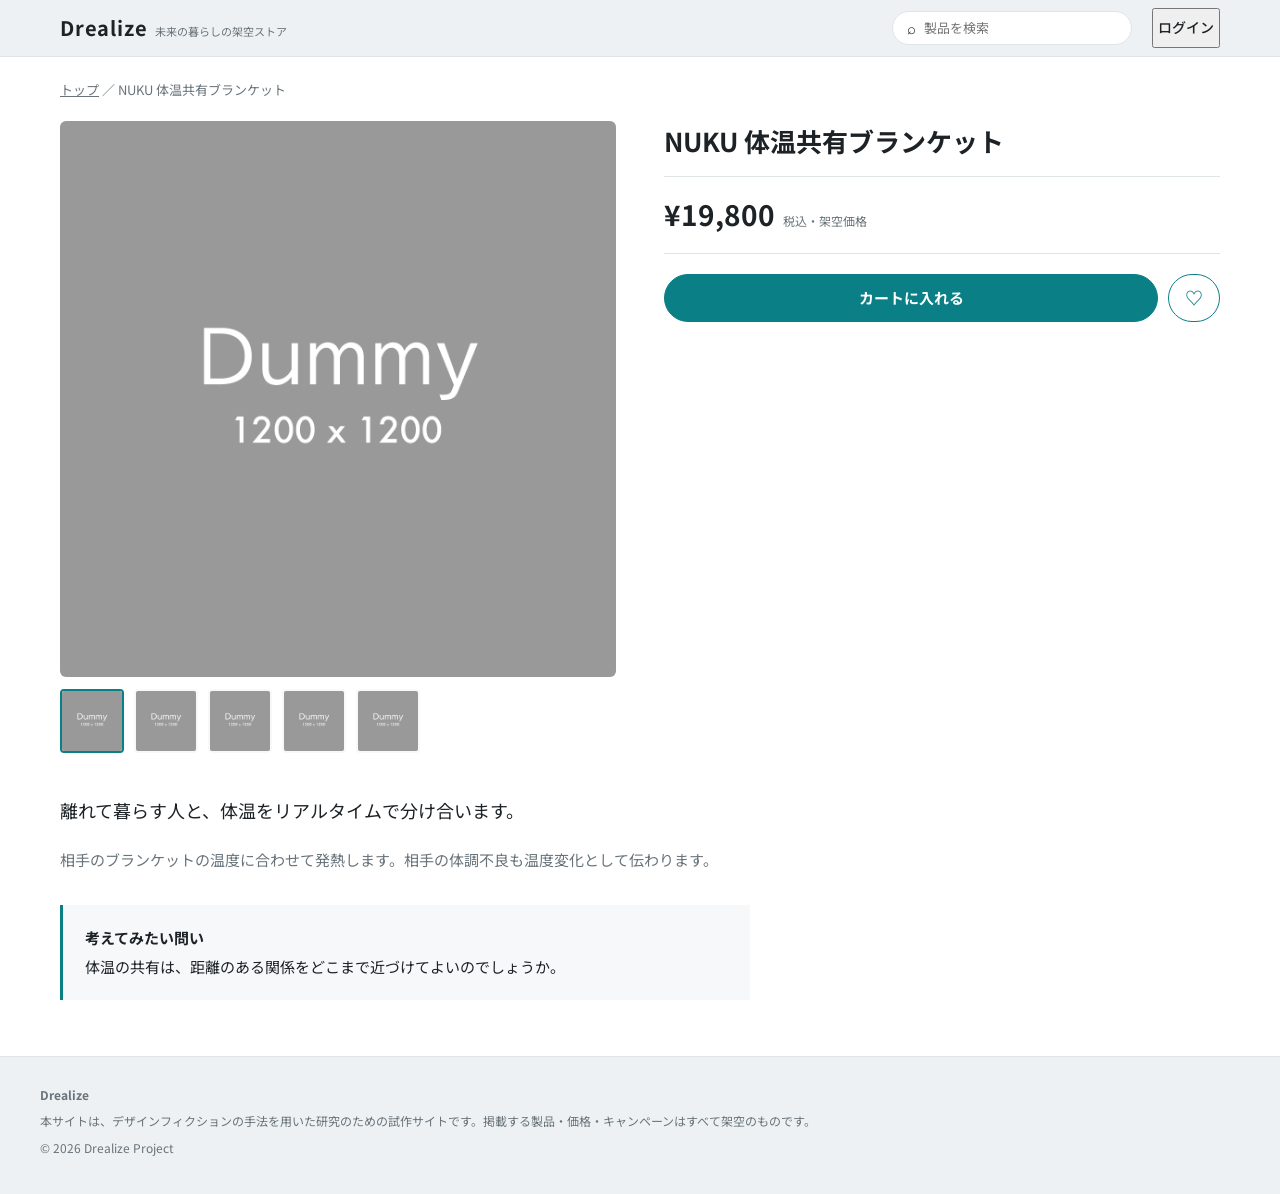
<file: products/item-08.html>
<!DOCTYPE html>
<html lang="ja">
<head>
<meta charset="utf-8">
<meta name="viewport" content="width=device-width, initial-scale=1, viewport-fit=cover">
<title>NUKU 体温共有ブランケット｜Drealize</title>
<link href="https://fonts.googleapis.com/css2?family=Noto+Sans+JP:wght@400;500;700&display=swap" rel="stylesheet">
<link rel="stylesheet" href="../css/style.css">
</head>
<body>
<header><div class="hd">
<a class="logo" href="../index.html">Drealize<small>未来の暮らしの架空ストア</small></a>
<label class="search"><span aria-hidden="true">⌕</span><input type="search" placeholder="製品を検索" aria-label="製品を検索"></label>
<button class="login" type="button">ログイン</button>
</div></header>
<main>
  <p class="crumb"><a href="../index.html">トップ</a> ／ NUKU 体温共有ブランケット</p>

  <div class="pd">
    <!-- 商品画像 -->
    <div>
      <div class="main-im"><img id="main-image" src="../images/dummy_1.jpg" alt=""></div>
      <div class="thumbs">
      <button type="button" aria-current="true" aria-label="画像1"><img src="../images/dummy_1.jpg" alt=""></button>
      <button type="button" aria-label="画像2"><img src="../images/dummy_1.jpg" alt=""></button>
      <button type="button" aria-label="画像3"><img src="../images/dummy_1.jpg" alt=""></button>
      <button type="button" aria-label="画像4"><img src="../images/dummy_1.jpg" alt=""></button>
      <button type="button" aria-label="画像5"><img src="../images/dummy_1.jpg" alt=""></button>
      </div>
    </div>

    <!-- 商品名・価格 -->
    <div>
      <h1>NUKU 体温共有ブランケット</h1>
      <div class="price">¥19,800<small>税込・架空価格</small></div>
      <div class="buy">
        <button class="btn" type="button">カートに入れる</button>
        <button class="btn o" type="button" aria-label="お気に入り">♡</button>
      </div>
    </div>
  </div>

  <!-- 概要 -->
  <p class="sum">離れて暮らす人と、体温をリアルタイムで分け合います。</p>

  <!-- 詳細 -->
  <div class="det">
    <p>相手のブランケットの温度に合わせて発熱します。相手の体調不良も温度変化として伝わります。</p>
  </div>

  <!-- 考えてみたい問い -->
  <div class="q"><b>考えてみたい問い</b>体温の共有は、距離のある関係をどこまで近づけてよいのでしょうか。</div>
</main>
<footer><div>
<b>Drealize</b>
<p>本サイトは、デザインフィクションの手法を用いた研究のための試作サイトです。掲載する製品・価格・キャンペーンはすべて架空のものです。</p>
<p>© 2026 Drealize Project</p>
</div></footer>
<script src="../js/script.js"></script>
</body>
</html>
</file>
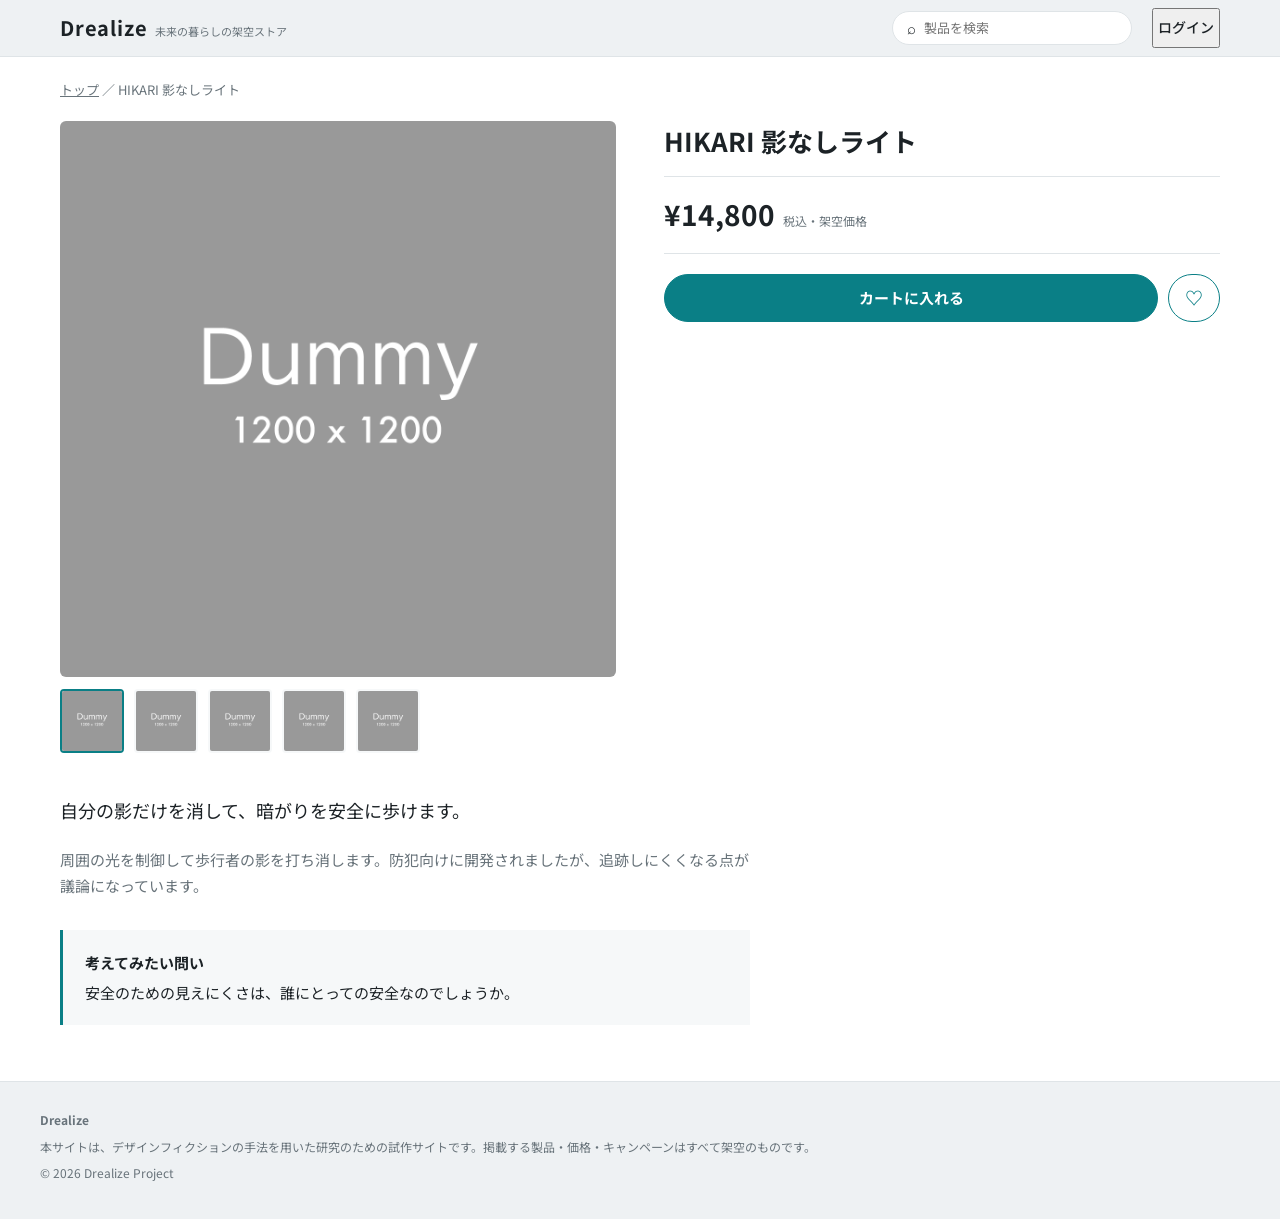
<file: products/item-09.html>
<!DOCTYPE html>
<html lang="ja">
<head>
<meta charset="utf-8">
<meta name="viewport" content="width=device-width, initial-scale=1, viewport-fit=cover">
<title>HIKARI 影なしライト｜Drealize</title>
<link href="https://fonts.googleapis.com/css2?family=Noto+Sans+JP:wght@400;500;700&display=swap" rel="stylesheet">
<link rel="stylesheet" href="../css/style.css">
</head>
<body>
<header><div class="hd">
<a class="logo" href="../index.html">Drealize<small>未来の暮らしの架空ストア</small></a>
<label class="search"><span aria-hidden="true">⌕</span><input type="search" placeholder="製品を検索" aria-label="製品を検索"></label>
<button class="login" type="button">ログイン</button>
</div></header>
<main>
  <p class="crumb"><a href="../index.html">トップ</a> ／ HIKARI 影なしライト</p>

  <div class="pd">
    <!-- 商品画像 -->
    <div>
      <div class="main-im"><img id="main-image" src="../images/dummy_1.jpg" alt=""></div>
      <div class="thumbs">
      <button type="button" aria-current="true" aria-label="画像1"><img src="../images/dummy_1.jpg" alt=""></button>
      <button type="button" aria-label="画像2"><img src="../images/dummy_1.jpg" alt=""></button>
      <button type="button" aria-label="画像3"><img src="../images/dummy_1.jpg" alt=""></button>
      <button type="button" aria-label="画像4"><img src="../images/dummy_1.jpg" alt=""></button>
      <button type="button" aria-label="画像5"><img src="../images/dummy_1.jpg" alt=""></button>
      </div>
    </div>

    <!-- 商品名・価格 -->
    <div>
      <h1>HIKARI 影なしライト</h1>
      <div class="price">¥14,800<small>税込・架空価格</small></div>
      <div class="buy">
        <button class="btn" type="button">カートに入れる</button>
        <button class="btn o" type="button" aria-label="お気に入り">♡</button>
      </div>
    </div>
  </div>

  <!-- 概要 -->
  <p class="sum">自分の影だけを消して、暗がりを安全に歩けます。</p>

  <!-- 詳細 -->
  <div class="det">
    <p>周囲の光を制御して歩行者の影を打ち消します。防犯向けに開発されましたが、追跡しにくくなる点が議論になっています。</p>
  </div>

  <!-- 考えてみたい問い -->
  <div class="q"><b>考えてみたい問い</b>安全のための見えにくさは、誰にとっての安全なのでしょうか。</div>
</main>
<footer><div>
<b>Drealize</b>
<p>本サイトは、デザインフィクションの手法を用いた研究のための試作サイトです。掲載する製品・価格・キャンペーンはすべて架空のものです。</p>
<p>© 2026 Drealize Project</p>
</div></footer>
<script src="../js/script.js"></script>
</body>
</html>
</file>
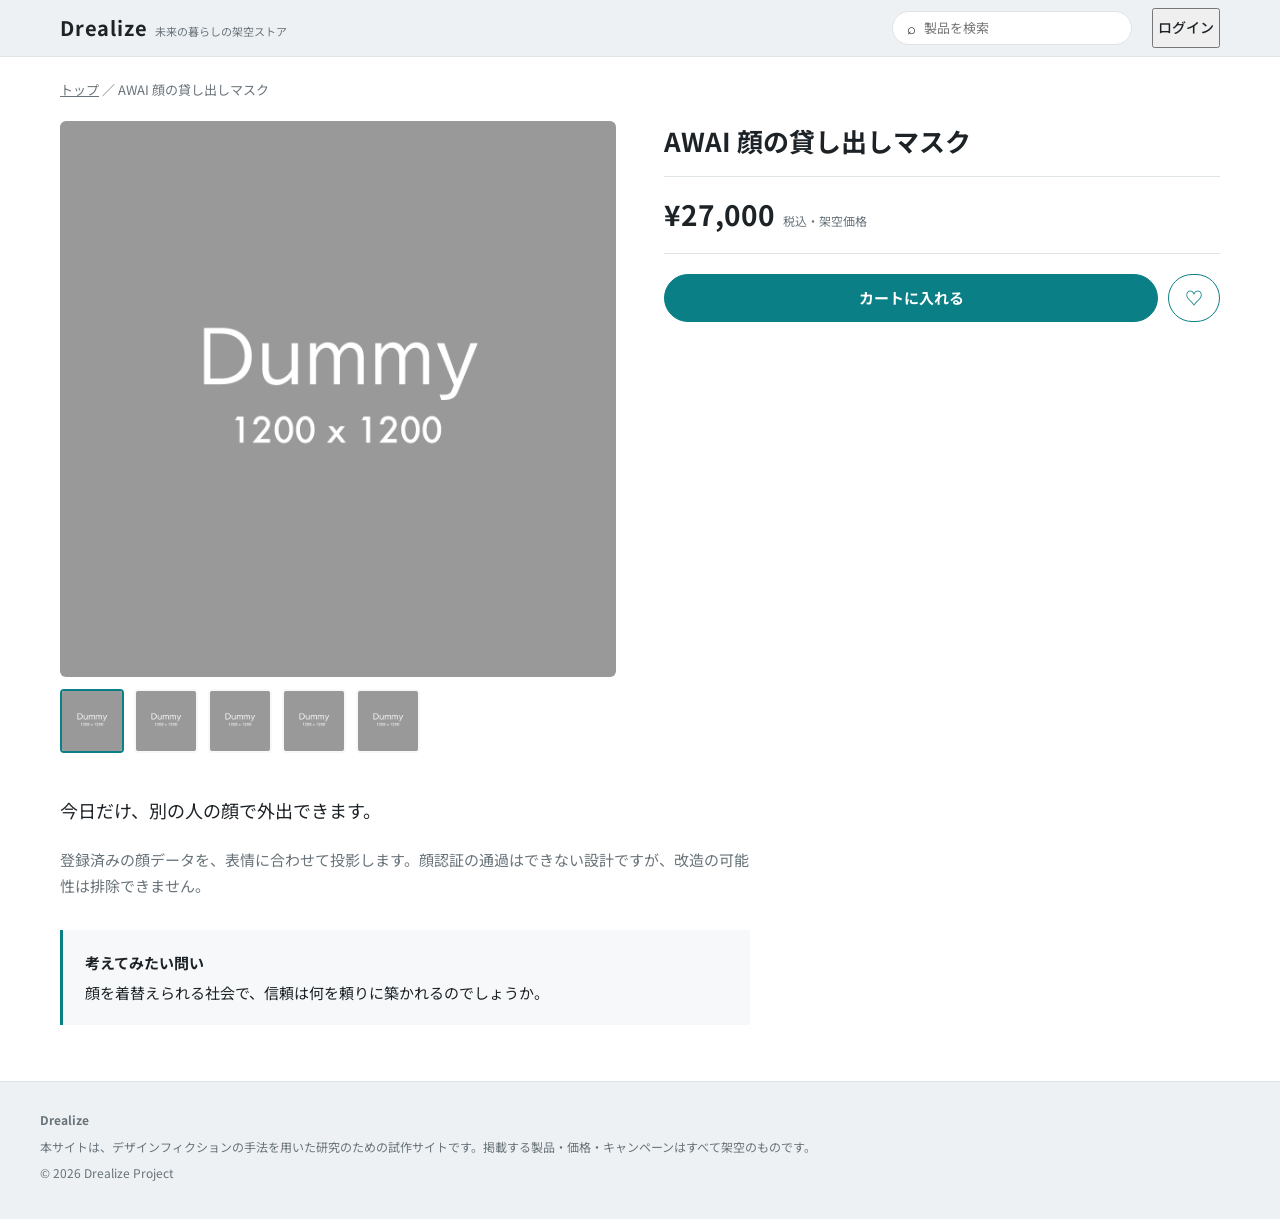
<file: products/item-10.html>
<!DOCTYPE html>
<html lang="ja">
<head>
<meta charset="utf-8">
<meta name="viewport" content="width=device-width, initial-scale=1, viewport-fit=cover">
<title>AWAI 顔の貸し出しマスク｜Drealize</title>
<link href="https://fonts.googleapis.com/css2?family=Noto+Sans+JP:wght@400;500;700&display=swap" rel="stylesheet">
<link rel="stylesheet" href="../css/style.css">
</head>
<body>
<header><div class="hd">
<a class="logo" href="../index.html">Drealize<small>未来の暮らしの架空ストア</small></a>
<label class="search"><span aria-hidden="true">⌕</span><input type="search" placeholder="製品を検索" aria-label="製品を検索"></label>
<button class="login" type="button">ログイン</button>
</div></header>
<main>
  <p class="crumb"><a href="../index.html">トップ</a> ／ AWAI 顔の貸し出しマスク</p>

  <div class="pd">
    <!-- 商品画像 -->
    <div>
      <div class="main-im"><img id="main-image" src="../images/dummy_1.jpg" alt=""></div>
      <div class="thumbs">
      <button type="button" aria-current="true" aria-label="画像1"><img src="../images/dummy_1.jpg" alt=""></button>
      <button type="button" aria-label="画像2"><img src="../images/dummy_1.jpg" alt=""></button>
      <button type="button" aria-label="画像3"><img src="../images/dummy_1.jpg" alt=""></button>
      <button type="button" aria-label="画像4"><img src="../images/dummy_1.jpg" alt=""></button>
      <button type="button" aria-label="画像5"><img src="../images/dummy_1.jpg" alt=""></button>
      </div>
    </div>

    <!-- 商品名・価格 -->
    <div>
      <h1>AWAI 顔の貸し出しマスク</h1>
      <div class="price">¥27,000<small>税込・架空価格</small></div>
      <div class="buy">
        <button class="btn" type="button">カートに入れる</button>
        <button class="btn o" type="button" aria-label="お気に入り">♡</button>
      </div>
    </div>
  </div>

  <!-- 概要 -->
  <p class="sum">今日だけ、別の人の顔で外出できます。</p>

  <!-- 詳細 -->
  <div class="det">
    <p>登録済みの顔データを、表情に合わせて投影します。顔認証の通過はできない設計ですが、改造の可能性は排除できません。</p>
  </div>

  <!-- 考えてみたい問い -->
  <div class="q"><b>考えてみたい問い</b>顔を着替えられる社会で、信頼は何を頼りに築かれるのでしょうか。</div>
</main>
<footer><div>
<b>Drealize</b>
<p>本サイトは、デザインフィクションの手法を用いた研究のための試作サイトです。掲載する製品・価格・キャンペーンはすべて架空のものです。</p>
<p>© 2026 Drealize Project</p>
</div></footer>
<script src="../js/script.js"></script>
</body>
</html>
</file>
<file: css/style.css>
:root{--bg:#fff;--fg:#1c2226;--sub:#68737a;--line:#dfe4e7;--bar:#eef1f3;--acc:#0a7f86;--accfg:#fff;--card:#f6f8f9;--rank:#1c2226;
box-sizing:border-box;padding-top:env(safe-area-inset-top,0px);padding-bottom:env(safe-area-inset-bottom,0px)}
@media (prefers-color-scheme:dark){:root:not([data-theme="light"]){color-scheme:dark;--bg:#14181a;--fg:#eef1f2;--sub:#98a4aa;--line:#2b3236;--bar:#1d2326;--acc:#3cc3cb;--accfg:#0b1416;--card:#1b2124;--rank:#eef1f2}}
html{scroll-padding-top:env(safe-area-inset-top,0px)}
*{box-sizing:border-box}
body{margin:0;background:var(--bg);color:var(--fg);font:400 15px/1.7 "Noto Sans JP",system-ui,sans-serif}
a{color:inherit;text-decoration:none}
button{font:inherit;color:inherit;cursor:pointer}
:focus-visible{outline:2px solid var(--acc);outline-offset:2px}
header{position:sticky;top:env(safe-area-inset-top,0px);z-index:5;background:var(--bar);border-bottom:1px solid var(--line)}
.hd{max-width:1200px;margin:0 auto;padding:0 20px;height:56px;display:flex;align-items:center;gap:20px}
.logo{font-weight:700;font-size:20px;letter-spacing:.04em;margin-right:auto}
.logo small{font-weight:400;font-size:11px;color:var(--sub);margin-left:8px;letter-spacing:0}
.search{display:flex;align-items:center;background:var(--bg);border:1px solid var(--line);border-radius:20px;padding:0 14px;height:34px;width:240px;gap:6px}
.search input{border:0;background:none;color:inherit;font:inherit;font-size:13px;width:100%;outline:0}
.login{font-size:14px;font-weight:500;padding:6px 4px}
main{max-width:1200px;margin:0 auto;padding:0 20px 56px}
.hero{position:relative;margin:20px -20px 0}
.track{display:flex;gap:16px;overflow-x:auto;scroll-snap-type:x mandatory;scrollbar-width:none;padding:0 20px}
.track::-webkit-scrollbar{display:none}
.slide{flex:0 0 82%;scroll-snap-align:center;position:relative;border-radius:6px;overflow:hidden;background:var(--card)}
.slide img{display:block;width:100%;aspect-ratio:16/7;object-fit:cover}
.cap{position:absolute;left:0;bottom:0;right:0;padding:28px 24px 18px;color:#fff;background:linear-gradient(transparent,rgba(0,0,0,.6))}
.cap b{display:block;font-size:22px;line-height:1.4}.cap span{font-size:13px;opacity:.9}
.arr{position:absolute;top:50%;transform:translateY(-50%);width:40px;height:40px;border-radius:50%;border:1px solid var(--line);background:var(--bg);display:grid;place-items:center;z-index:2;font-size:14px}
.arr.l{left:8px}.arr.r{right:8px}
section{margin-top:44px}
h2{font-size:21px;margin:0 0 14px;display:flex;align-items:baseline;gap:12px}
h2 a{font-size:13px;color:var(--sub);font-weight:400;margin-left:auto}
.row{position:relative}
.cards{display:flex;gap:16px;overflow-x:auto;scroll-snap-type:x proximity;scrollbar-width:none;padding-bottom:4px}
.cards::-webkit-scrollbar{display:none}
.card{flex:0 0 calc((100% - 48px)/3.4);min-width:200px;scroll-snap-align:start;display:block}
.card .im{position:relative;border-radius:6px;overflow:hidden;background:var(--card)}
.card img{display:block;width:100%;aspect-ratio:1/1;object-fit:cover}
.card p{margin:0}
.card .nm{margin:10px 0 4px;font-size:14px;line-height:1.55;display:-webkit-box;-webkit-line-clamp:3;-webkit-box-orient:vertical;overflow:hidden}
.card:hover .nm{text-decoration:underline}
.pr{font-weight:700}
.tag{position:absolute;left:8px;top:8px;background:var(--rank);color:var(--bg);font-size:12px;font-weight:700;min-width:26px;height:26px;border-radius:13px;display:grid;place-items:center;padding:0 8px}
.tag.n{background:var(--acc);color:var(--accfg)}
.cond{font-size:12px;color:var(--sub);margin-top:2px}
.row .arr.r{right:-8px}
.banners{display:grid;grid-template-columns:1fr 1fr;gap:16px}
.bn{position:relative;border-radius:6px;overflow:hidden;display:block}
.bn img{display:block;width:100%;aspect-ratio:16/6;object-fit:cover}
.bn div{position:absolute;inset:0;display:flex;flex-direction:column;justify-content:center;padding:0 24px;color:#fff;background:rgba(0,0,0,.35)}
.bn b{font-size:18px}.bn span{font-size:13px}
footer{background:var(--bar);border-top:1px solid var(--line);padding:28px 20px 36px;color:var(--sub);font-size:12px}
footer div{max-width:1200px;margin:0 auto}
footer p{margin:6px 0 0}
.crumb{font-size:13px;color:var(--sub);margin:22px 0 0}
.crumb a{text-decoration:underline}
.pd{display:grid;grid-template-columns:minmax(0,1fr) minmax(0,1fr);gap:48px;margin-top:20px}
.main-im{border-radius:6px;overflow:hidden;background:var(--card)}
.main-im img{display:block;width:100%;aspect-ratio:1/1;object-fit:cover}
.thumbs{display:flex;gap:10px;margin-top:12px}
.thumbs button{width:64px;height:64px;padding:0;border:2px solid transparent;border-radius:4px;overflow:hidden;background:var(--card)}
.thumbs button[aria-current="true"]{border-color:var(--acc)}
.thumbs img{width:100%;height:100%;object-fit:cover;display:block}
.pd h1{font-size:26px;line-height:1.5;margin:0 0 16px}
.price{border-top:1px solid var(--line);border-bottom:1px solid var(--line);padding:14px 0;font-size:28px;font-weight:700}
.price small{font-size:12px;font-weight:400;color:var(--sub);margin-left:8px}
.buy{display:flex;gap:10px;margin-top:20px}
.btn{flex:1;height:48px;border-radius:24px;border:1px solid var(--acc);background:var(--acc);color:var(--accfg);font-weight:700}
.btn.o{background:none;color:var(--acc);flex:0 0 52px;font-size:18px}
.sum{font-size:18px;line-height:1.9;margin:40px 0 20px;max-width:46em}
.det{max-width:46em;color:var(--sub)}
.q{margin-top:32px;padding:20px 22px;border-left:3px solid var(--acc);background:var(--card);max-width:46em}
.q b{display:block;margin-bottom:4px}
@media(max-width:760px){
.search{display:none}.slide{flex-basis:88%}.slide img{aspect-ratio:4/3}.cap b{font-size:17px}
.card{flex-basis:44%;min-width:150px}.banners{grid-template-columns:1fr}.pd{grid-template-columns:1fr;gap:24px}
.arr{display:none}.pd h1{font-size:21px}}
@media(prefers-reduced-motion:no-preference){.track,.cards{scroll-behavior:smooth}}
</file>
